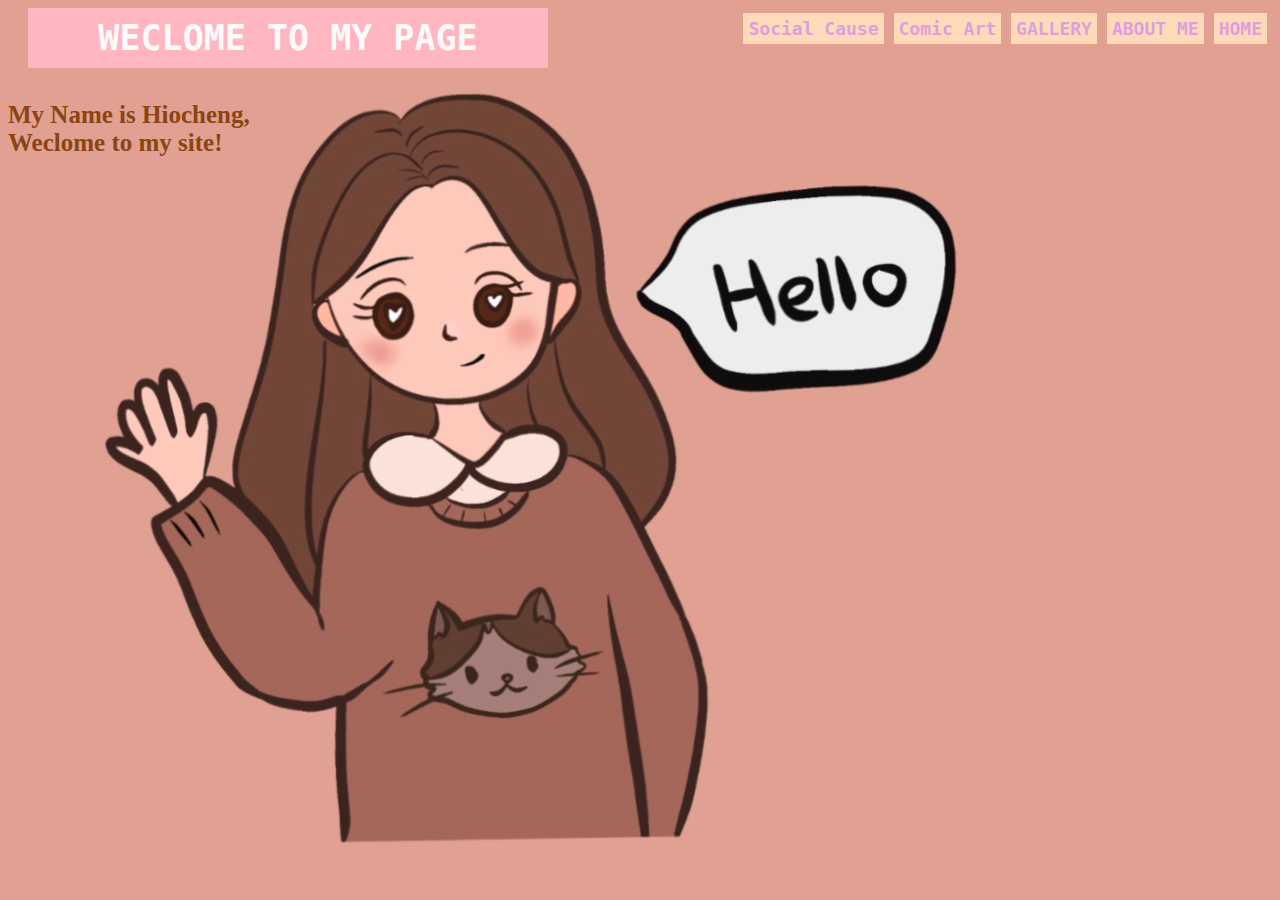
<file: index.html>
<html>
<head>
<title>Hiocheng websit</title>
</head>
    <style>
        body{background-image:url(images/background.jpg)}
    </style>
    
    <body>

    <strong><a href="index.html">HOME</a></strong>
        <strong><a href="AboutMe.html">ABOUT ME</a></strong>
        <strong><a href="gallery.html">GALLERY</a></strong>
        <strong><a href="ComicArt.html">Comic Art</a> </strong>
        <strong><a href="SocialCause.html">Social Cause</a> </strong>

    <link rel="stylesheet" href="styles.css" type="text/css" media="screen">
        
    </body>
<body>
    <h1>WECLOME TO MY PAGE </h1>
    
    </body>
    <h4>My Name is Hiocheng, <br>Weclome to my site!</h4>
    
    
    
    
    
</html>
</file>
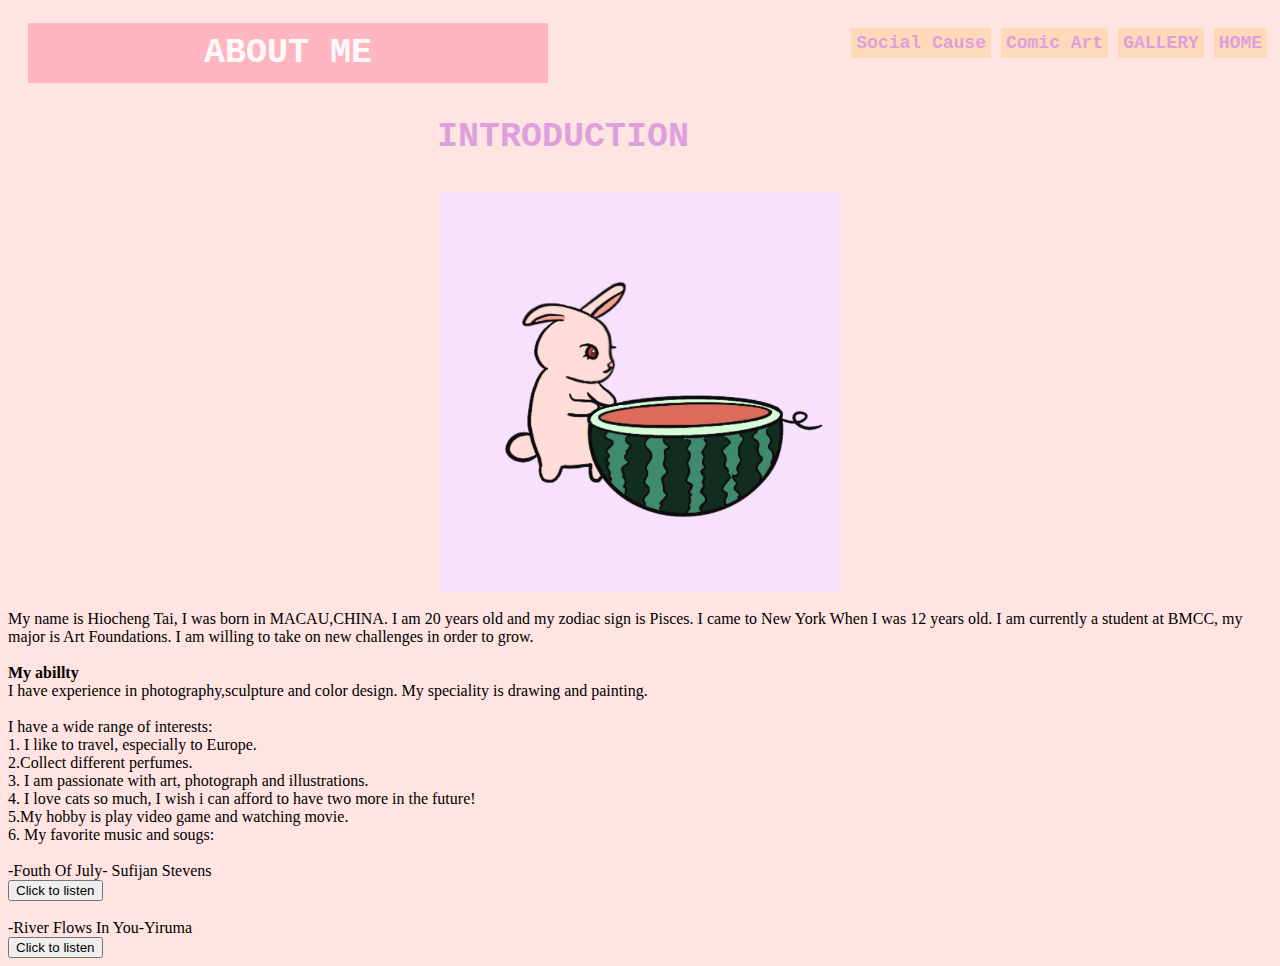
<file: AboutMe.html>
<!DOCTYPE HTML>
<html>
   <head>
    <title>HIOCHENG TAI</title>
    
    <body>
       
        <strong><a href="index.html">HOME</a></strong>
        <strong><a href="gallery.html">GALLERY</a></strong>
        <strong><a href="ComicArt.html">Comic Art</a> </strong>
        <strong><a href="SocialCause.html">Social Cause</a> </strong>

    <link rel="stylesheet" href="styles.css" type="text/css" media="screen">
      
    
        <h1>ABOUT ME</h1>
    <H2>INTRODUCTION</H2>
    <img src="images/Hiocheng_Gif.gif" width="400px">
    <br>
    <p1>My name is Hiocheng Tai, I was born in MACAU,CHINA. I am 20 years old and my zodiac sign is Pisces. I came to New York When I was 12 years old. I am currently a student at BMCC, my major is Art Foundations. I am willing to take on new challenges in order to grow.<br> <br><strong>My abillty</strong><br>I have experience in photography,sculpture and color design. My speciality is drawing and painting.
</p1>
    <br>
   
    <style>
        body{background-color: mistyrose}
    </style>
    <br>
     <p1>I have a wide range of interests:<br>1. I like to travel, especially to Europe.<br>2.Collect different perfumes.<br> 3. I am passionate with art, photograph and illustrations.<br>4. I love cats so much, I wish i can afford to have two more in the future! <br>5.My hobby is play video game and watching movie.<br> 6. My favorite music and sougs:
         <br> 
         <br>-Fouth Of July- Sufijan Stevens<form action="https://youtu.be/JTeKpWp8Psw"><button type="click">Click to listen</button></form> <br>-River Flows In You-Yiruma <form action="https://youtu.be/7maJOI3QMu0"> <button type="click">Click to listen</button></form>
    </p1>
   
       </body>         
  
       </head>
</html>
</file>
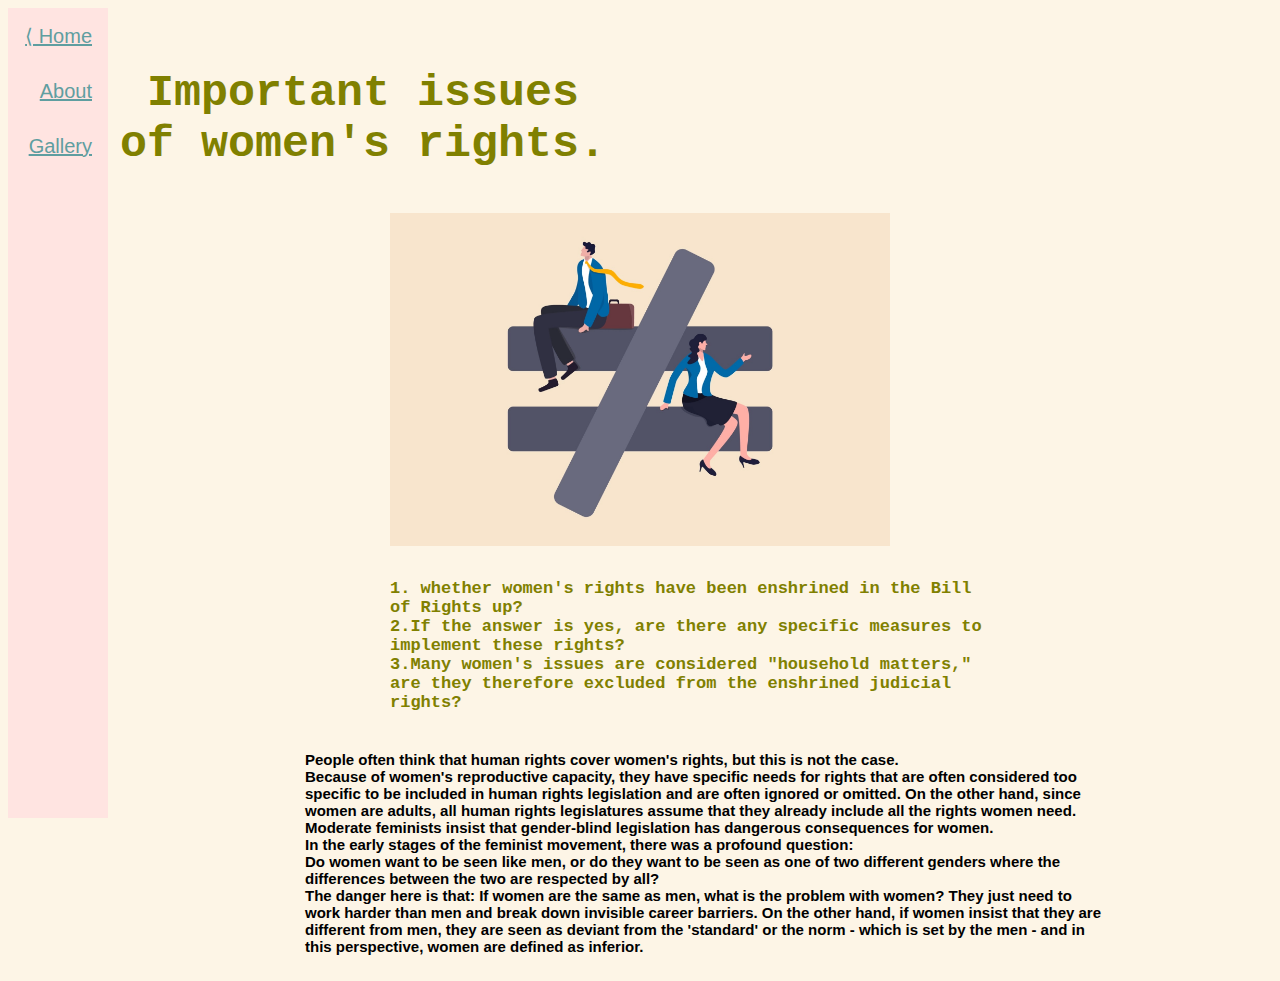
<file: blog.html>
<html>
    
    <head> 
        
        <style> 
        body{background-color: oldlace}
    </style>
        
<link rel="stylesheet" href="styles2.css" type="text/css" media="screen">
<!-- The sidebar -->
<div class="sidebar">
  <a class="active" href="SocialCause.html">&lang; Home</a>
  <a href="schome.html">About</a>
  <a href="scgallery.html">Gallery</a>
</div>

<!-- Page content -->
<div class="content">
  ..
</div>
        
        
<body> 
    <h2>Important issues of women's rights.</h2>    
         <center> 
            
<img src="images/IMG_7692.WEBP" width="500px">
    
            
    <h5>        1. whether women's rights have been enshrined in the Bill of Rights up?<br>
2.If the answer is yes, are there any specific measures to implement these rights?<br>
 3.Many women's issues are considered "household matters," are they therefore excluded from the enshrined judicial rights?</h5>

<h1>People often think that human rights cover women's rights, but this is not the case.<br>
 Because of women's reproductive capacity, they have specific needs for rights that are often considered too specific to be included in human rights legislation and are often ignored or omitted.
 On the other hand, since women are adults, all human rights legislatures assume that they already include all the rights women need.
 Moderate feminists insist that gender-blind legislation has dangerous consequences for women.<br>
 In the early stages of the feminist movement, there was a profound question:<br>
 Do women want to be seen like men, or do they want to be seen as one of two different genders where the differences between the two are respected by all?<br>
 The danger here is that:
 If women are the same as men, what is the problem with women?
 They just need to work harder than men and break down invisible career barriers.
 On the other hand, if women insist that they are different from men, they are seen as deviant from the 'standard' or the norm - which is set by the men - and in this perspective, women are defined as inferior.
</h1>   
     </center>
        </body>
    
        
    </head>       
</html>
</file>
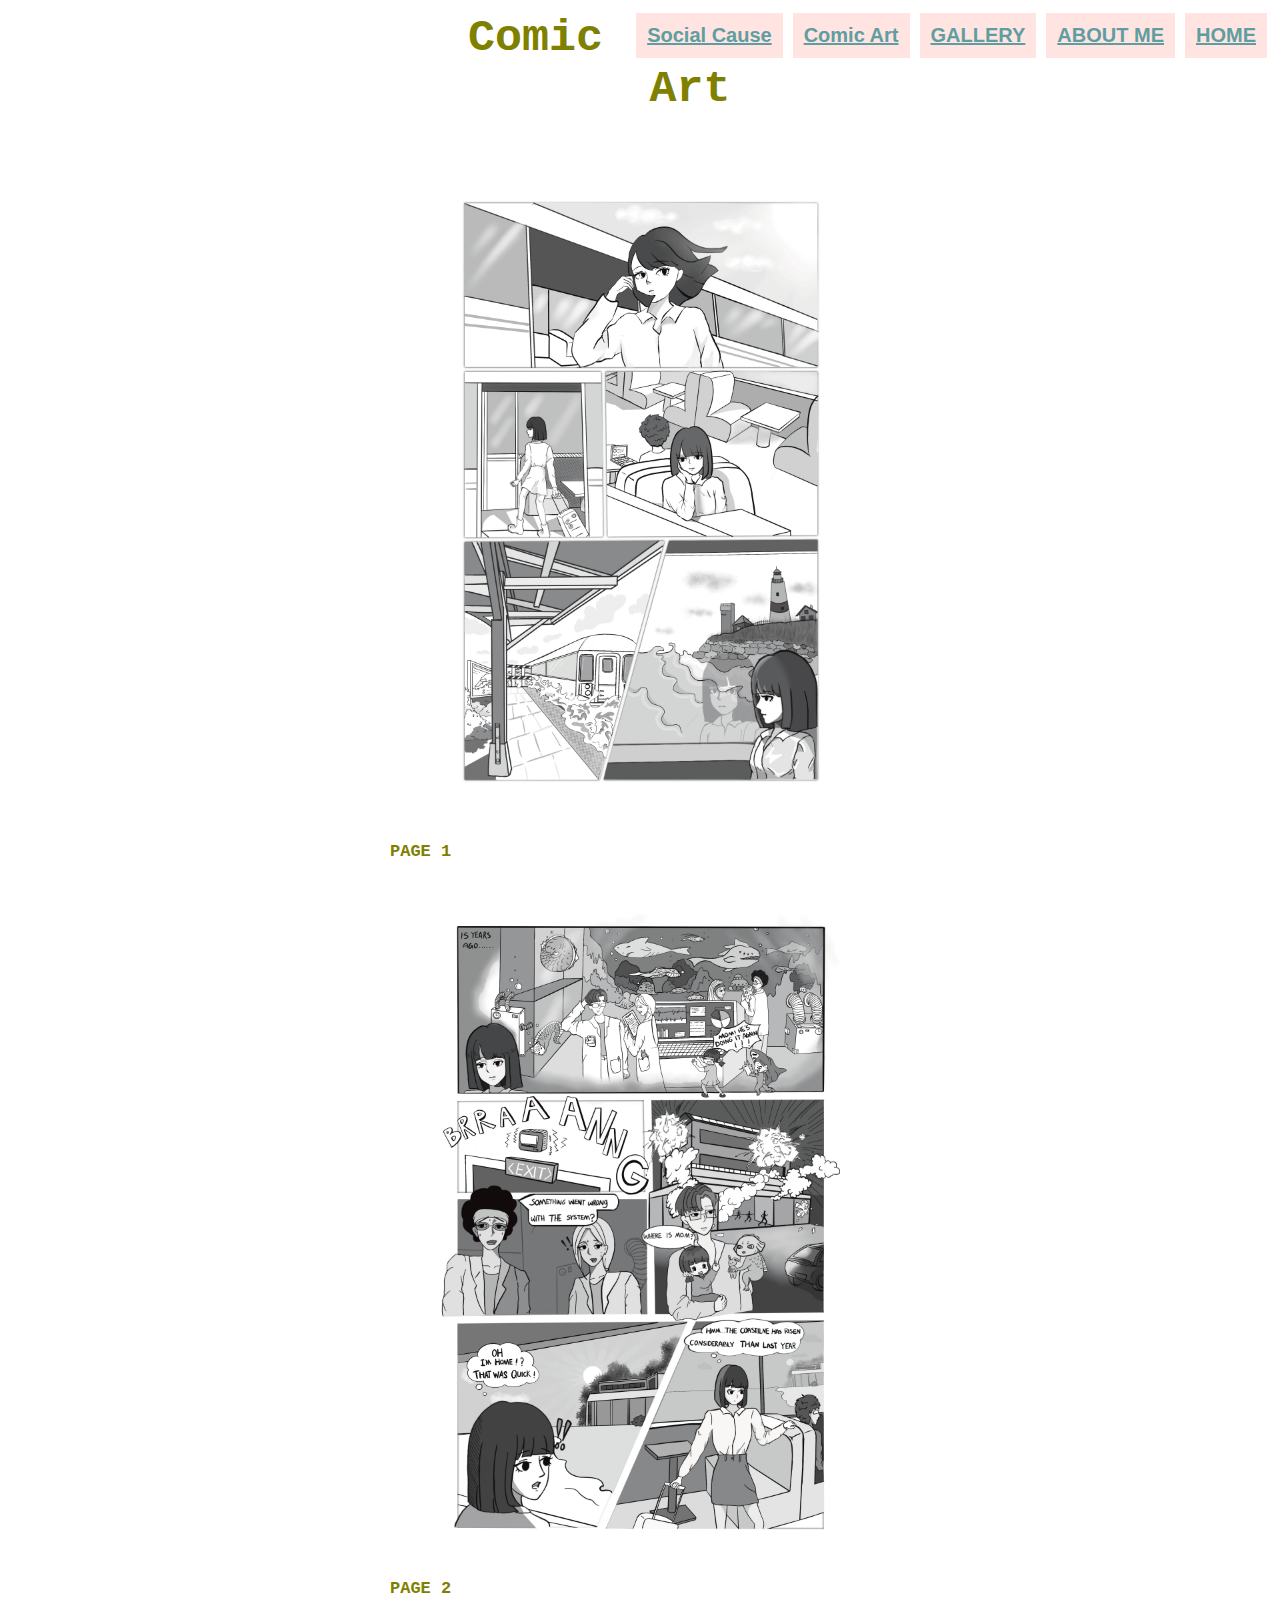
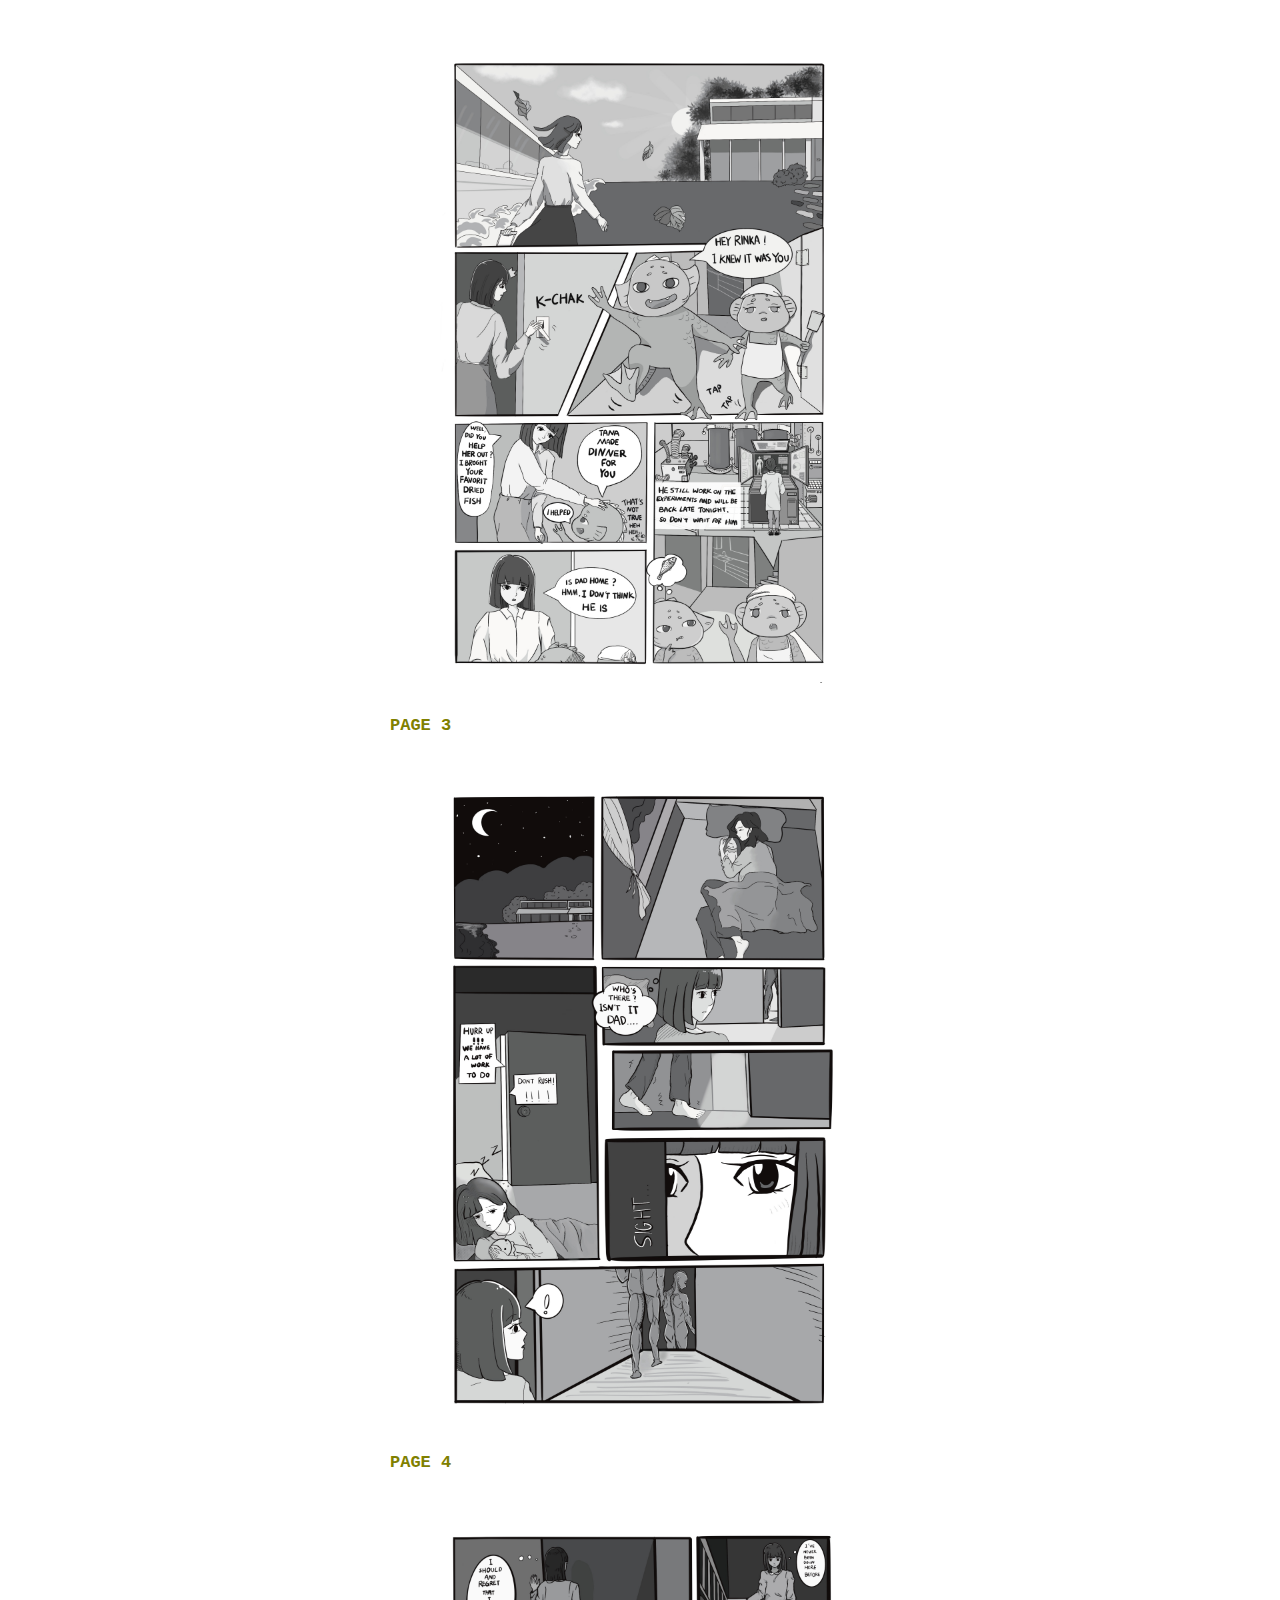
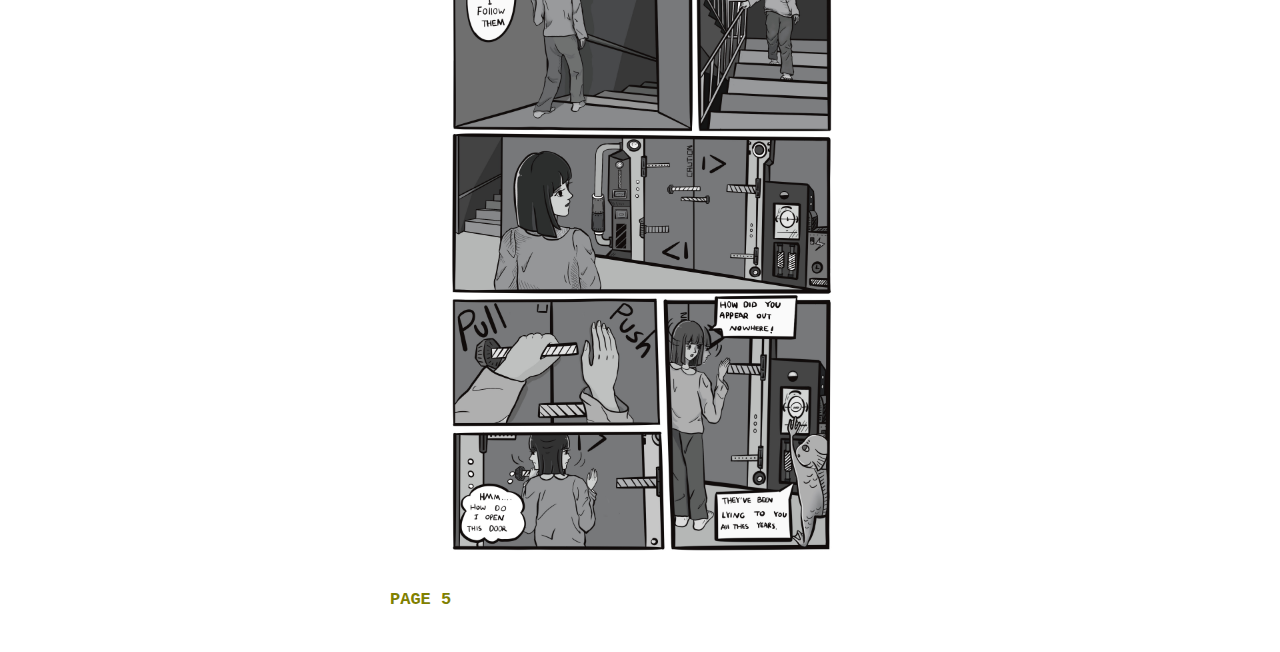
<file: ComicArt.html>
<html>
    <head>
        
<style>
    
    {background-color: whitesmoke}
    </style>
    
   
<link rel="stylesheet" href="styles2.css" type="text/css" media="screen">
   
    
        
         <strong><a href="index.html">HOME</a></strong>
        <strong><a href="AboutMe.html">ABOUT ME</a></strong>
        <strong><a href="gallery.html">GALLERY</a></strong>
        <strong><a href="ComicArt.html">Comic Art</a> </strong>
        <strong><a href="SocialCause.html">Social Cause</a> </strong>
    
      <center>   
          
        <body>
            <strong> <h2>Comic Art</h2></strong>
        <br><img src="images/Page1.JPG" width="400px"><br><h5>PAGE 1</h5>
       <br><img src="images/Page2.JPG" width="400px"><br><h5>PAGE 2</h5>
       <br><img src="images/Page3.JPG" width="400px"><br><h5>PAGE 3</h5>
       <br><img src="images/Page4.jpg" width="400px"><br><h5>PAGE 4</h5>
      <br><img src="images/5.jpg" width="400px"><br><h5>PAGE 5</h5>
      
  </body>    
      </center> 
    </head>
</html>
</file>
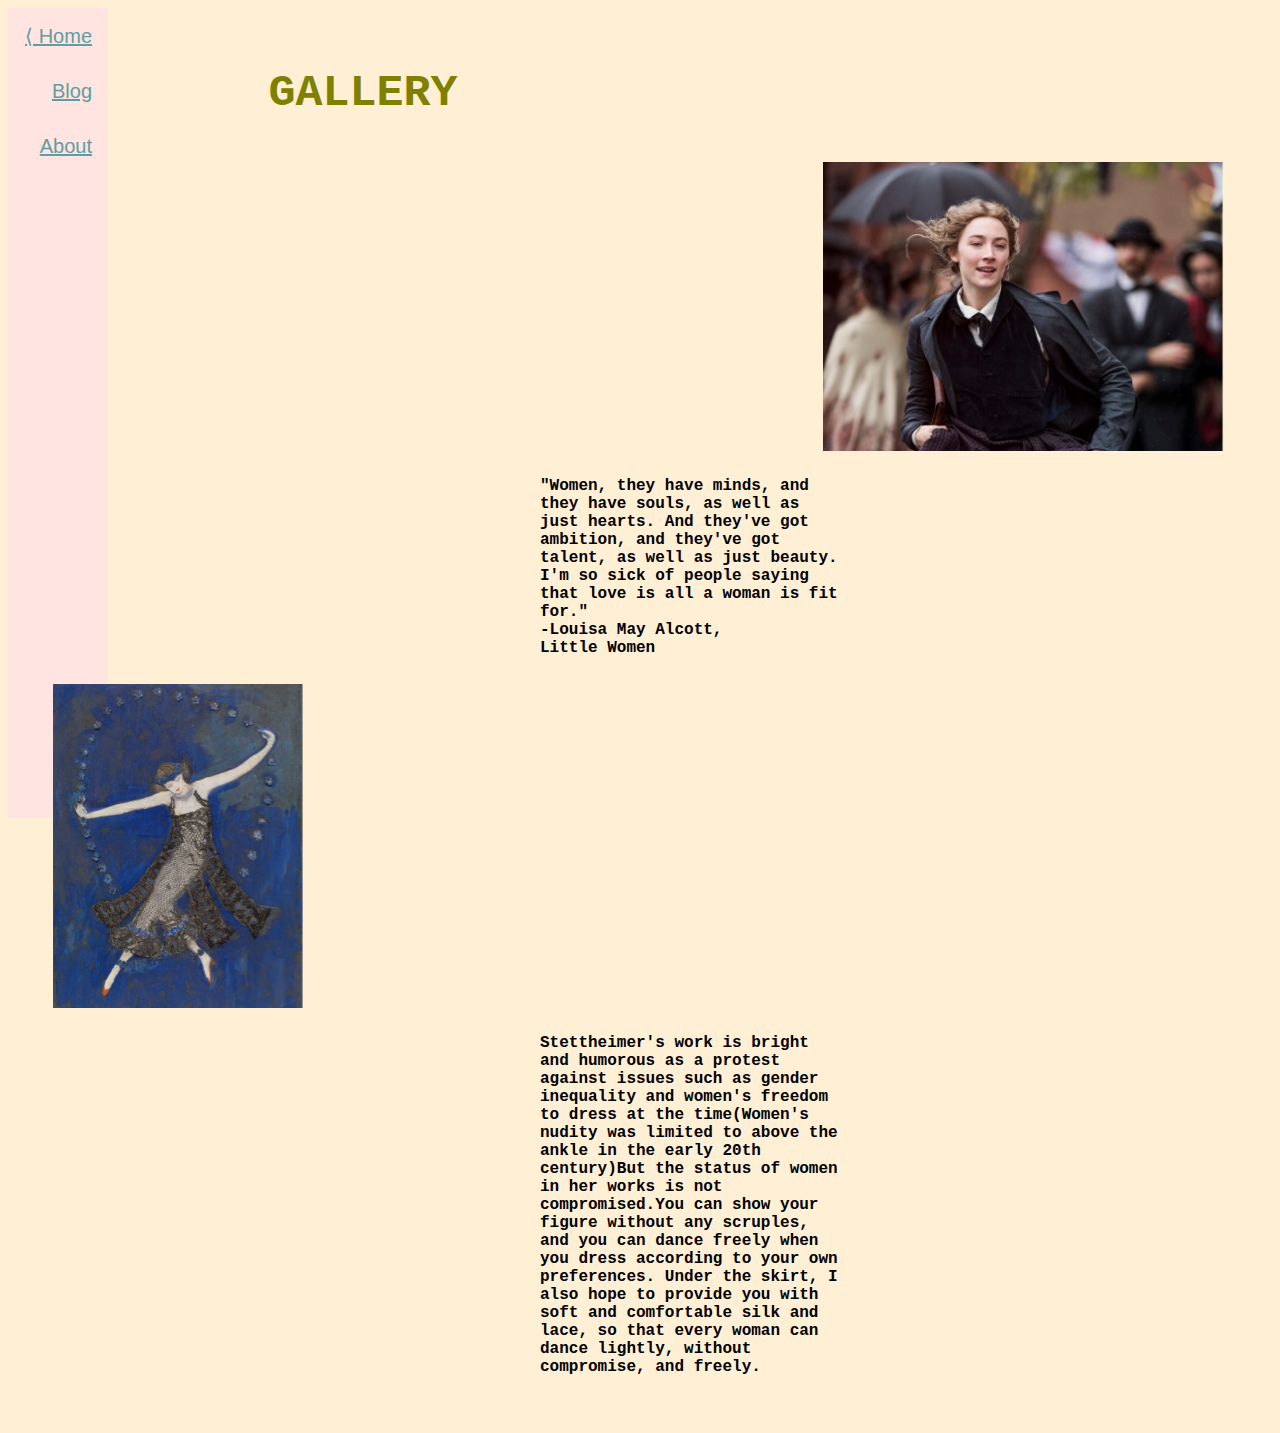
<file: scgallery.html>
<html>
<head>
    
   
    <style> 
        body{background-color: papayawhip}
    </style>
    
    <link rel="stylesheet" href="styles2.css" type="text/css" media="screen">
    
 <!-- The sidebar -->
<div class="sidebar">
  <a class="active" href="SocialCause.html">&lang; Home</a>
  <a href="blog.html">Blog</a>
  <a href="schome.html">About</a>
</div>

<!-- Page content -->
<div class="content">
  ..
</div>
      

    </head>
      <h2> GALLERY</h2>  
<body> 
    <center> 
            <marquee  behavior="alternate" direction="left"> 
      
<img src="images/IMG_7684.JPG" width="400px"> 
                </marquee>   

    
<h4>"Women, they have minds, and they have souls, as well as just hearts. And they've got ambition, and they've got talent, as well as just beauty. I'm so sick of people saying that love is all a woman is fit for."
<br>-Louisa May Alcott, <br>Little Women

</h4>
         <marquee  behavior="alternate" direction="right">          


    <img src="images/IMG_7685.jpg" width="250px>">    </marquee>   
<br>
  <h4>Stettheimer's work is bright and humorous as a protest against issues such as gender inequality and women's freedom to dress at the time(Women's nudity was limited to above the ankle in the early 20th century)But the status of women in her works is not compromised.You can show your figure without any scruples, and you can dance freely when you dress according to your own preferences. Under the skirt, I also hope to provide you with soft and comfortable silk and lace, so that every woman can dance lightly, without compromise, and freely.</h4>
        </center> 
</body>

</html>
</file>
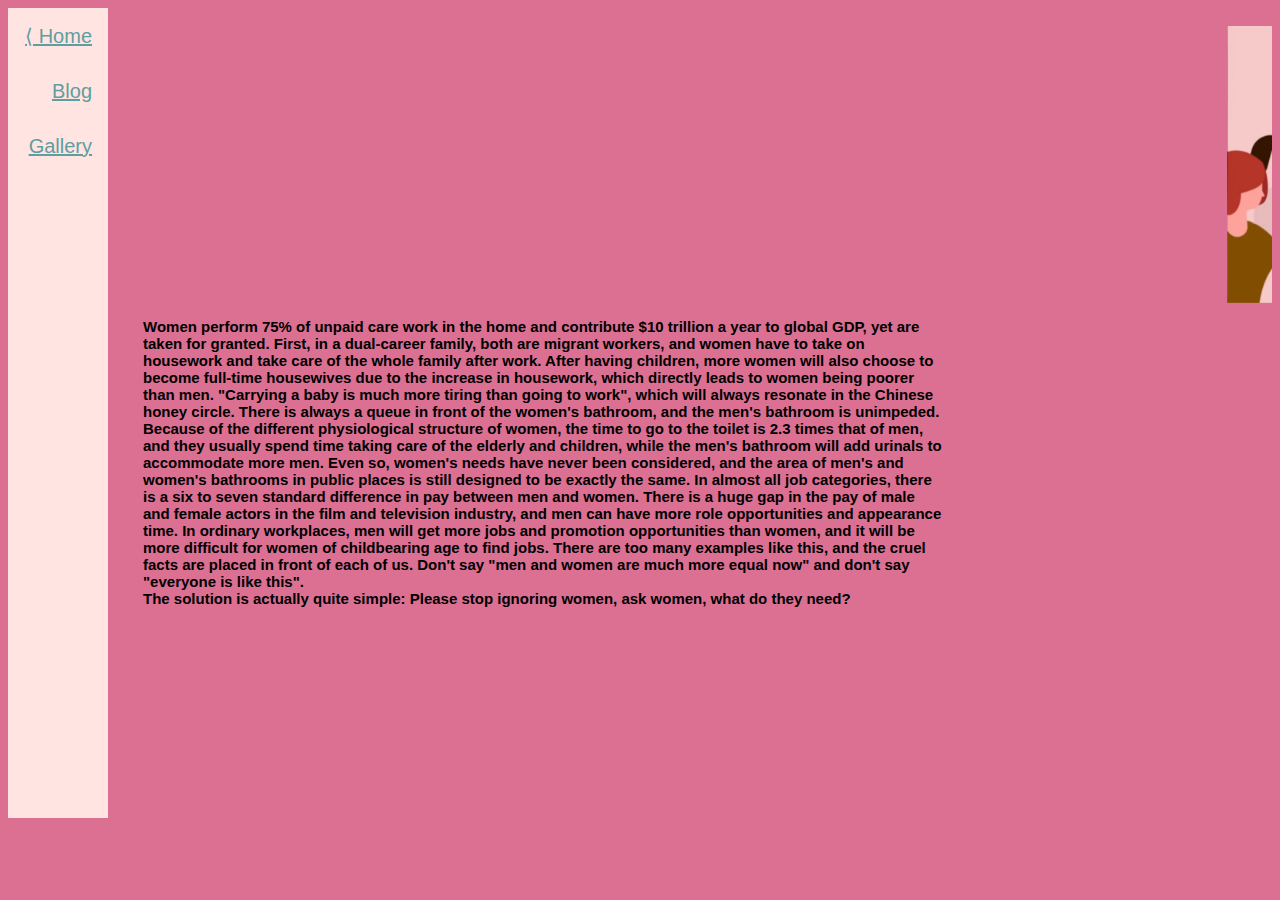
<file: schome.html>
<html>
<head>
    <link rel="stylesheet" href="styles2.css" type="text/css" media="screen">
    
    <style> 
        body{background-color: palevioletred}
    </style>
<!-- The sidebar -->
<div class="sidebar">
  <a class="active" href="SocialCause.html">&lang; Home</a>
  <a href="blog.html">Blog</a>
  <a href="scgallery.html">Gallery</a>
</div>

<!-- Page content -->
<div class="content">
  ..
</div>
    </head>
    
 <body>
     <marquee>
            <img src="images/IMG_7683.jpg" width="500px"  >
         </marquee>
    
    
<h1>
Women perform 75% of unpaid care work in the home and contribute $10 trillion a year to global GDP, yet are taken for granted.  First, in a dual-career family, both are migrant workers, and women have to take on housework and take care of the whole family after work.  After having children, more women will also choose to become full-time housewives due to the increase in housework, which directly leads to women being poorer than men.  "Carrying a baby is much more tiring than going to work", which will always resonate in the Chinese honey circle.  There is always a queue in front of the women's bathroom, and the men's bathroom is unimpeded.  Because of the different physiological structure of women, the time to go to the toilet is 2.3 times that of men, and they usually spend time taking care of the elderly and children, while the men's bathroom will add urinals to accommodate more men.  Even so, women's needs have never been considered, and the area of men's and women's bathrooms in public places is still designed to be exactly the same.  In almost all job categories, there is a six to seven standard difference in pay between men and women.
There is a huge gap in the pay of male and female actors in the film and television industry, and men can have more role opportunities and appearance time.  In ordinary workplaces, men will get more jobs and promotion opportunities than women, and it will be more difficult for women of childbearing age to find jobs.
 There are too many examples like this, and the cruel facts are placed in front of each of us. Don't say "men and women are much more equal now" and don't say "everyone is like this".  <br>The solution is actually quite simple:
 Please stop ignoring women, ask women, what do they need?
</h1>
</body>
     
</html>
</file>
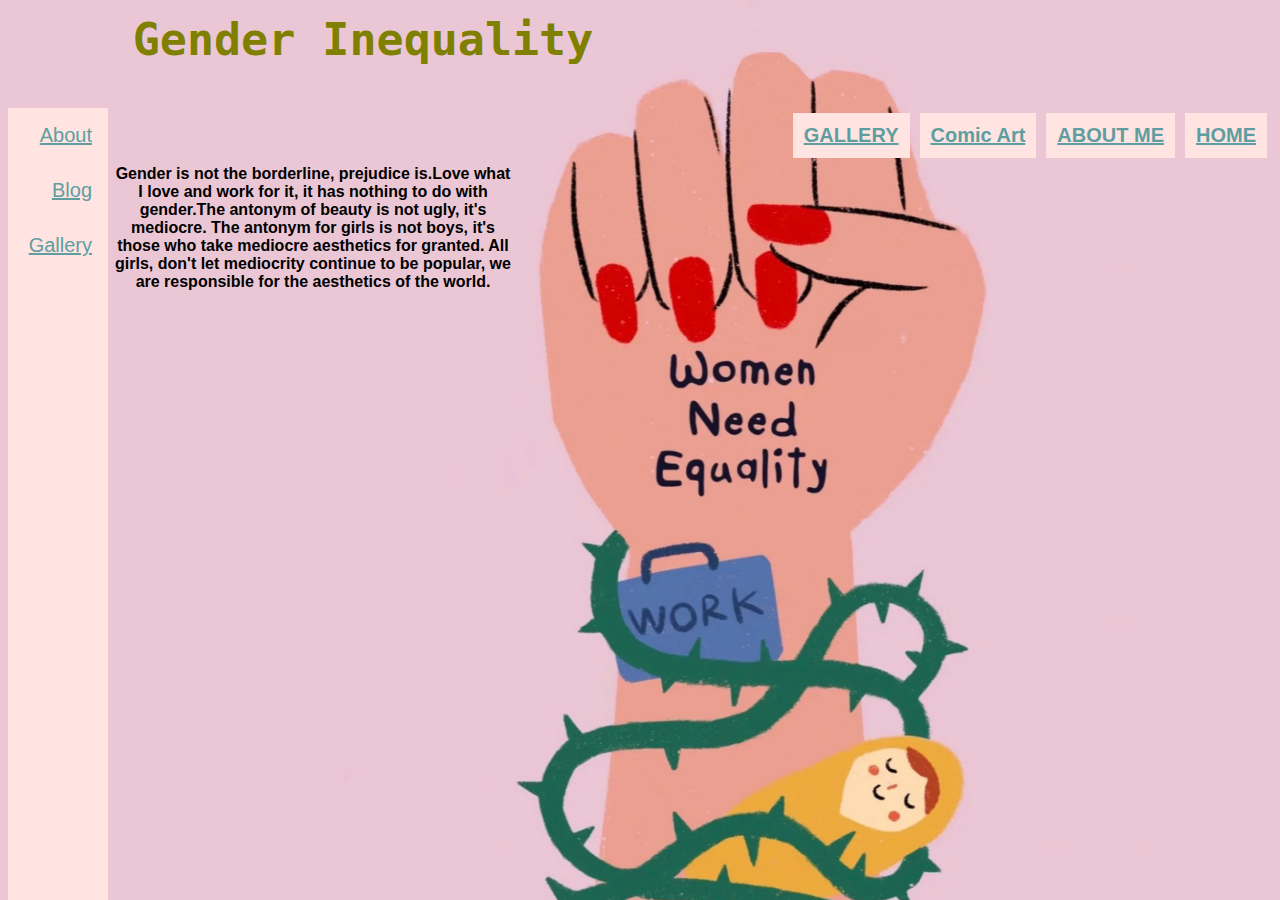
<file: SocialCause.html>
<html>
<head>    
    <style> 
        body{background-image: url(images/IMG_7675.JPG);
            background-repeat: no-repeat;
            background-size:1500px;
            
                
    </style>
        <strong> <h2>Gender Inequality</h2></strong>
        <strong><a href="index.html">HOME</a></strong> 
        <strong><a href="AboutMe.html">ABOUT ME</a></strong> 
    <strong><a href="ComicArt.html">Comic Art</a> </strong>
        <strong><a href="gallery.html">GALLERY</a></strong>
    
    </head>
<link rel="stylesheet" href="styles2.css" type="text/css" media="screen">
    
<!-- The sidebar -->
<div class="sidebar">
  <a class="active" href="schome.html">About</a>
  <a href="blog.html">Blog</a>
  <a href="scgallery.html">Gallery</a>
</div>

<!-- Page content -->
<div class="content">
  ..
</div>
    <br>
<h3>Gender is not the borderline, prejudice is.Love what I love and work for it, it has nothing to do with gender.The antonym of beauty is not ugly, it's mediocre. The antonym for girls is not boys, it's those who take mediocre aesthetics for granted. All girls, don't let mediocrity continue to be popular, we are responsible for the aesthetics of the world.

    </h3>
    
</html>
</file>
<file: styles.css>
h1{font-family: monospace;
    font-size: 35px;
    background-color:lightpink;
    color: snow;
    padding: 10px;
    margin-left: 20px;
    width: 500px;
    text-align: center;

}

    

a{ font-family: monospace;
    float: left;
    font-size: 18px;
    color: plum;
    background-color:peachpuff; 
    text-decoration: none;
     padding: 5px;
    margin: 5px;
    float: right
}
h2{font-family: monospace;
    font-size: 35px;
    background-color:mistyrose;
    color:plum;
    padding: 5px;
    margin-left: 300px;
    width: 500px;
    text-align: center;
}
p{font-family: monospace;
    font-size: 20px;
    background-color:lightpink;
    color:palevioletred;
    padding: 5px;
    margin-left: 400px;
    width: 500px;
    text-align: center;}
    img{display:inherit;
    margin-left: auto;
    margin-right: auto;
    
    }


h3{font-family: monospace;
    font-size: 25px;
    color:saddlebrown;
    padding: 5px;
    margin-left: 600px;
    width: 490px;
    text-align: center;
}
h4{font-family:serif;
    font-size: 25px;
    color: saddlebrown;
    


}


}
</file>
<file: styles2.css>
a{ font-family: sans-serif;
    float: left;
    font-size: 20px;
    color: cadetblue;
  background-color:mistyrose;
    text-decoration:underline;
     padding: 11px;
    margin: 5px;
    float: right}

h2{font-family: monospace;
    font-size: 45px;
    color:olive;
    padding: 5px;
    margin-left:100px;
    width: 500px;
    text-align: center;
}

.sidebar {
  margin: 0;
  padding: 0;
  width: 100px;
  background-color:mistyrose;
  position: fixed;
  height: 90%;
    overflow: auto;}
    
h3{font-family: sans-serif;
    font-size: 16px;
    color:black;
    padding: 5px;
    margin-left: 100px;
    width: 400px;
    text-align: center;
    ;
        }


h1 {font-family:sans-serif;
    font-size: 15px;
    color:black;
    padding: 5px;
    margin-left: 130px;
    width: 800px;
    text-align: left;}


h4{font-family: monospace;
    font-size: 16px;
    color:black;
    padding: 5px;
    margin-left: 100px;
    width: 300px;
    text-align: left}

h5{font-family: monospace;
    font-size: 17px;
    color:olive;
    padding: 5px;
    margin-left: 100px;
    width: 600px;
    text-align: left}
</file>
